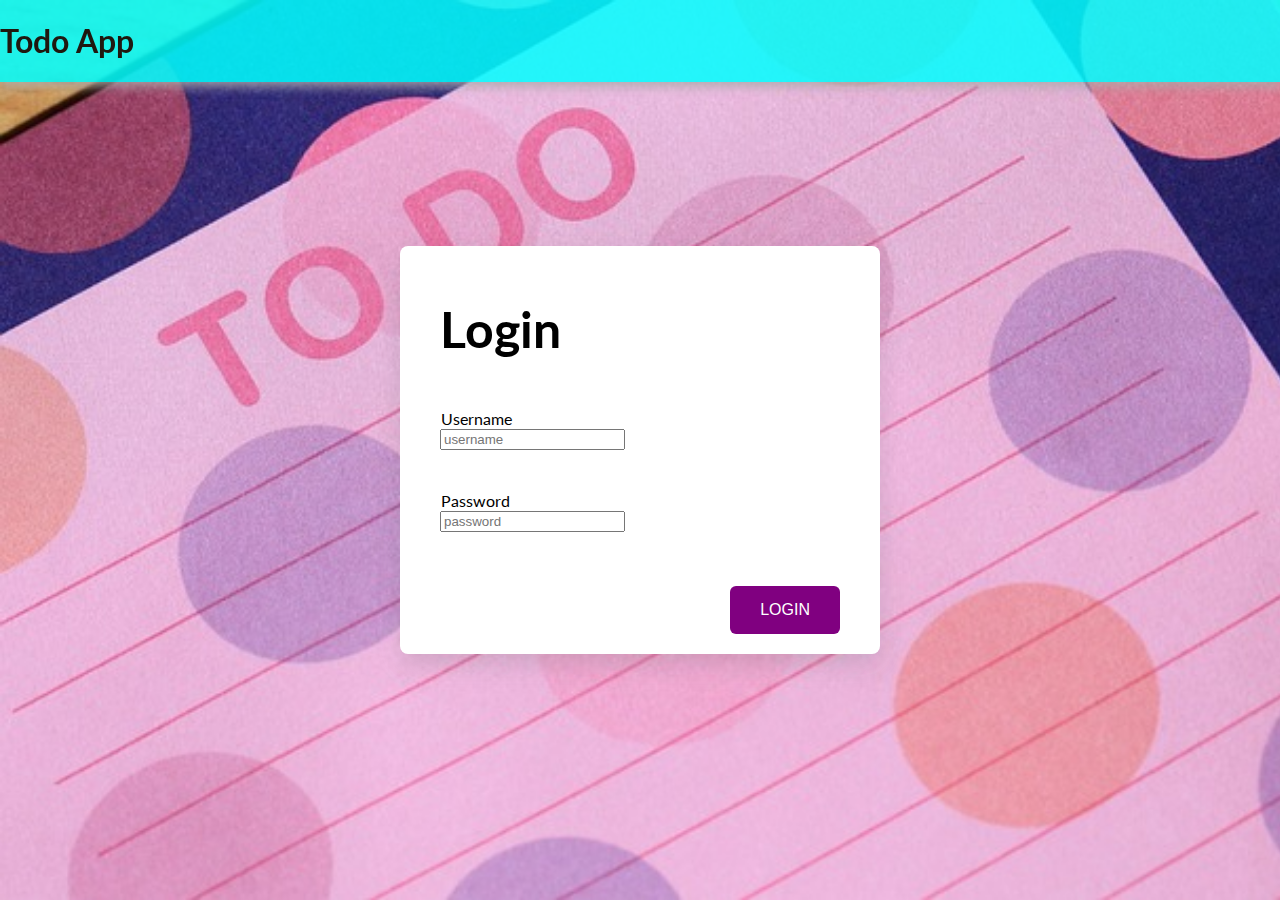
<file: index.html>
<!DOCTYPE html>
<html lang="en">
<head>
    <meta charset="UTF-8">
    <meta name="viewport" content="width=device-width, initial-scale=1.0">
    <title>Login</title>
    <link rel="stylesheet" href="logstyle.css">
</head>
<body>
    <nav class="navbar">
        <div class="navbar-container container">
            <div class="hamburger-lines">
                <span class="line line1"></span>
                <span class="line line2"></span>
                <span class="line line3"></span>
            </div>
            <h1 class="logo">Todo App</h1>
        </div>
    </nav>
    <div class="signupFrm">
        <form action="#" class="form">
          <h1 class="title">Login</h1>
    
          <div class="inputContainer">
            <label for="" class="label">Username</label><br>
            <input type="text" class="input" placeholder="username" id="user">
            <span id="error1"></span>
          </div>
          <div class="inputContainer">
            <label for="" class="label">Password</label><br>
            <input type="password" class="input" id="password" placeholder="password"><br>
            <span id="error2"></span>
          </div>
          <button type="submit" class="submitBtn" value="login" id="btn1">LOGIN</button>
        </form>
      </div>
        <script src="login.js"></script>
</body>
</html>
</file>
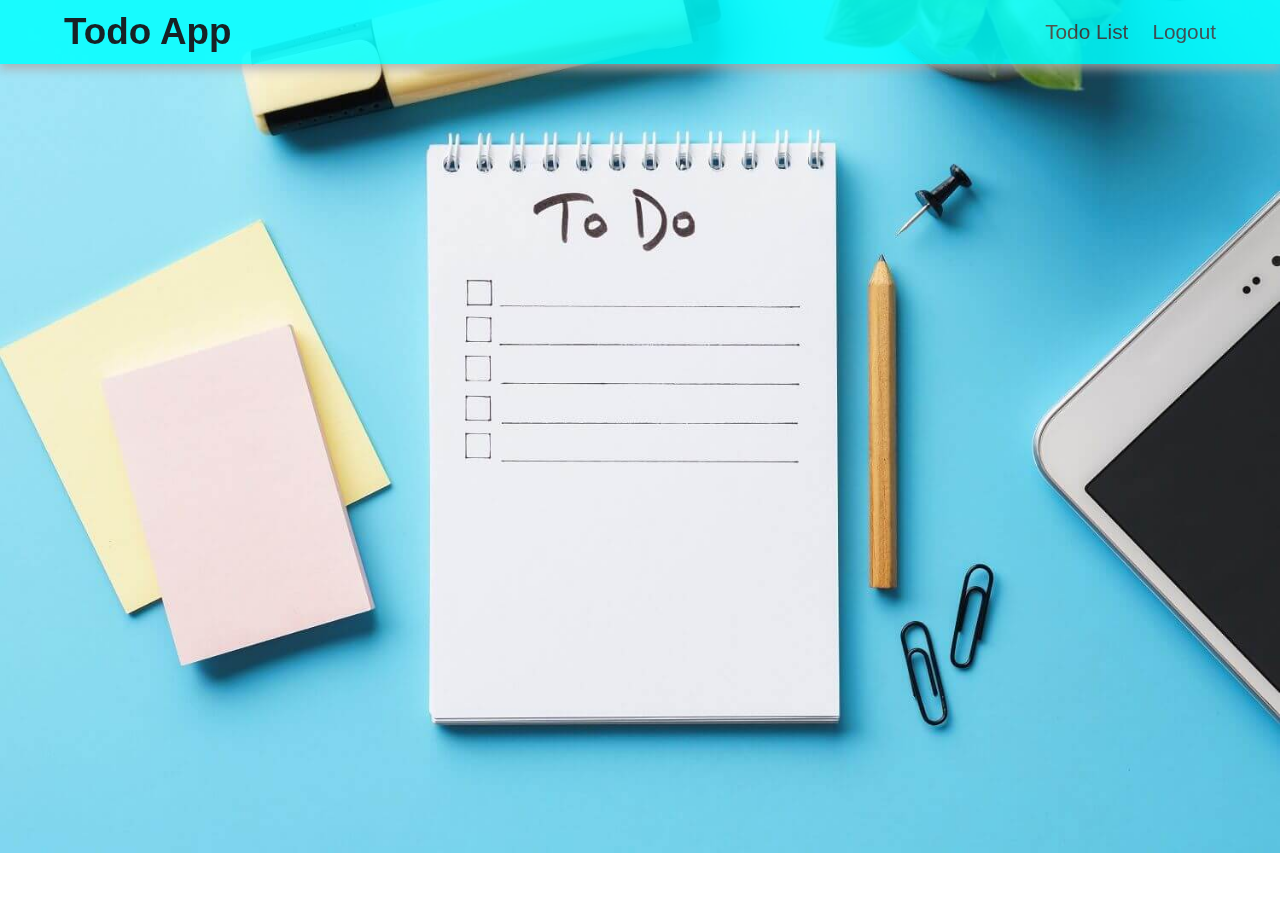
<file: home.html>
<!DOCTYPE html>
<html lang="en">
<head>
    <meta charset="UTF-8">
    <meta name="viewport" content="width=device-width, initial-scale=1.0">
    <title>Index</title>
    <link rel="stylesheet" href="style1.css">
</head>
<body>
    <nav class="navbar">
        <div class="navbar-container container">
            <div class="hamburger-lines">
                <span class="line line1"></span>
                <span class="line line2"></span>
                <span class="line line3"></span>
            </div>
            <ul class="menu-items">
                <li><a href="todoo.html">Todo List</a></li>
                <li><a href="index.html">Logout</a></li>
            </ul>
            <h1 class="logo">Todo App</h1>
        </div>
    </nav>
    
</body>
</html>
</file>
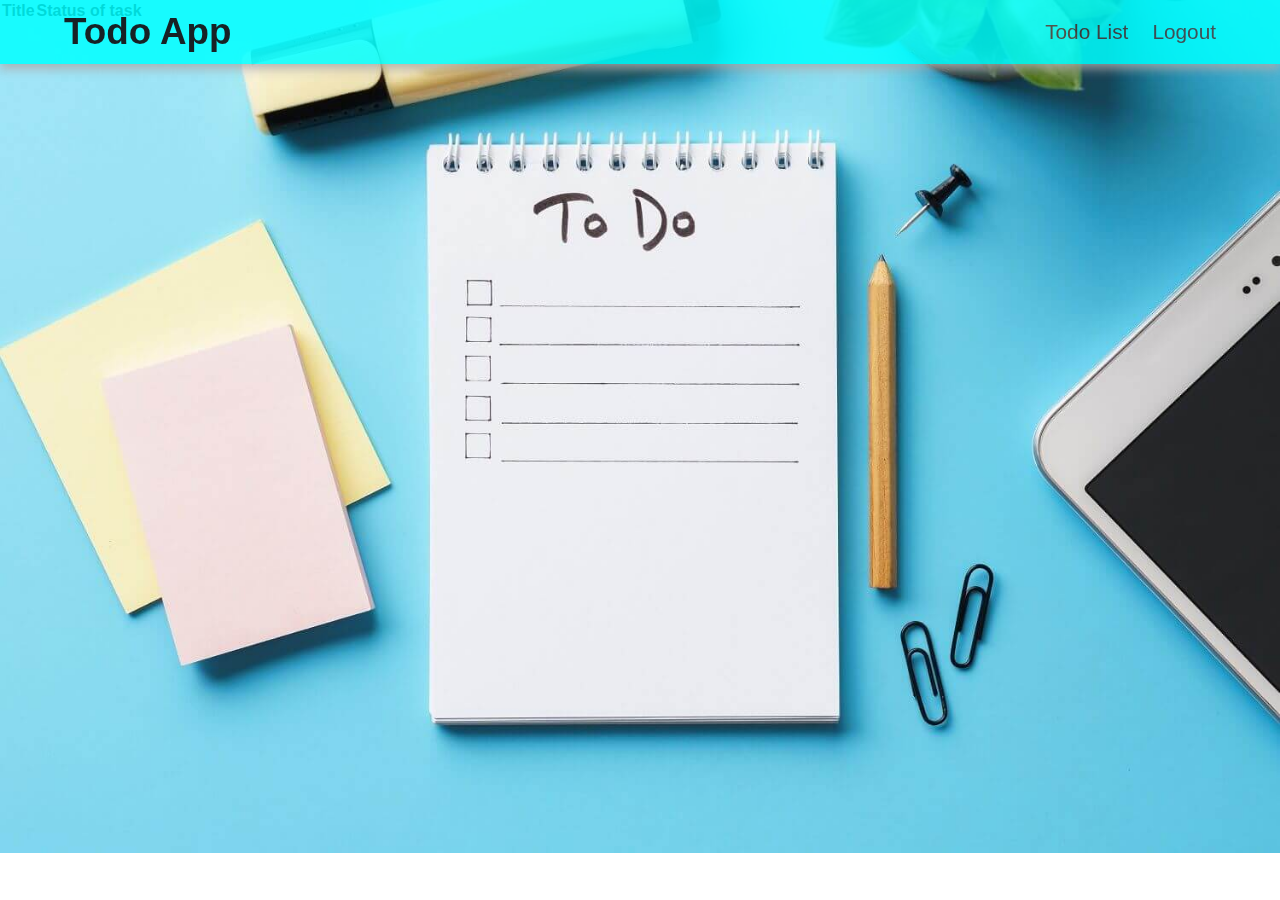
<file: todoo.html>
<!DOCTYPE html>
<html>
<head>
    <title>API Data to Table</title>
    <link rel="stylesheet" href="style1.css">
    <link href="https://cdn.jsdelivr.net/npm/bootstrap@5.3.2/dist/css/bootstrap.min.css" rel="stylesheet" integrity="sha384-T3c6CoIi6uLrA9TneNEoa7RxnatzjcDSCmG1MXxSR1GAsXEV/Dwwykc2MPK8M2HN" crossorigin="anonymous">
</head>
<body>
    <nav class="navbar">
        <div class="navbar-container container">
            <div class="hamburger-lines">
                <span class="line line1"></span>
                <span class="line line2"></span>
                <span class="line line3"></span>
            </div>
            <ul class="menu-items">
                <li><a href="todoo.html">Todo List</a></li>
                <li><a href="index.html">Logout</a></li>
            </ul>
            <h1 class="logo">Todo App</h1>
        </div>
    </nav>
    <table class="table table-bordered border-primary">
        <thead>
            <tr>
                <th>Title</th>
                <th>Status of task</th>
            </tr>
        </thead>
        <tbody id="data-body">
        </tbody>
    </table>
<script src="todolist.js"></script>
<script src="https://cdn.jsdelivr.net/npm/bootstrap@5.3.2/dist/js/bootstrap.bundle.min.js" integrity="sha384-C6RzsynM9kWDrMNeT87bh95OGNyZPhcTNXj1NW7RuBCsyN/o0jlpcV8Qyq46cDfL" crossorigin="anonymous"></script>

</body>
</html>
</file>
<file: logstyle.css>
@import url('https://fonts.googleapis.com/css2?family=Lato&display=swap');

/* Get rid of all default margins/paddings. Set typeface */
body {
  box-sizing: border-box;
  margin: 0;
  padding: 0;
  background: url("list-2522751_640.jpg");
  font-family: "lato", sans-serif;
  background-repeat: no-repeat;
  background-size: cover;
}
.signupFrm {
    display: flex;
    justify-content: center;
    align-items: center;
    height: 100vh;
  }
  form {
    background-color: white;
    width: 400px;
    border-radius: 8px;
    padding: 20px 40px;
    box-shadow: 0 10px 25px rgba(92, 99, 105, .2);
  }
  
  .title {
    font-size: 50px;
    margin-bottom: 50px;
  }
  .inputContainer {
    position: relative;
    height: 45px;
    width: 90%;
    margin-bottom: 17px;
  }
  .inputContainer {
    position: relative;
    height: 65px;
    width: 90%;
    margin-bottom: 17px;
  }
  .label {
    position: left;
    top: -18px;
    left: 12px;
    padding: 0 1px;
    background-color: white;
    color: black;
    font-size: 16px;
    transition: 0.5s;
    z-index: 0;
  }
  .submitBtn {
    display: block;
    margin-left: auto;
    padding: 15px 30px;
    border: none;
    background-color: purple;
    color: white;
    border-radius: 6px;
    cursor: pointer;
    font-size: 16px;
    margin-top: 30px;
  }
  
  .submitBtn:hover {
    background-color: #9867C5;
    transform: translateY(-2px);
  }
  .navbar{
    box-shadow: 0px 5px 10px 0px #aaa;
    position: fixed;
    width: 100%;
    background: aqua;
    color: #000;
    opacity: 0.85;
    z-index: 100;
}
</file>
<file: style1.css>
*,
*::after,
*::before{
    box-sizing: border-box;
    padding: 0;
    margin: 0;
}

.html{
    font-size: 62.5%;
}

.navbar input[type="checkbox"],
.navbar .hamburger-lines{
    display: none;
}
body {
    box-sizing: border-box;
    margin: 0;
    padding: 0;
    background: url("img2.jpeg");
    font-family: "lato", sans-serif;
    background-repeat: no-repeat;
    background-size: cover;
  }

.container{
    max-width: 1200px;
    width: 90%;
    margin: auto;
}

.navbar{
    box-shadow: 0px 5px 10px 0px #aaa;
    position: fixed;
    width: 100%;
    background: aqua;
    color: #000;
    opacity: 0.85;
    z-index: 100;
}

.navbar-container{
    display: flex;
    justify-content: space-between;
    height: 64px;
    align-items: center;
}

.menu-items{
    order: 2;
    display: flex;
}
.logo{
    order: 1;
    font-size: 2.3rem;
}

.menu-items li{
    list-style: none;
    margin-left: 1.5rem;
    font-size: 1.3rem;
}

.navbar a{
    color: #444;
    text-decoration: none;
    font-weight: 500;
    transition: color 0.3s ease-in-out;
}

.navbar a:hover{
    color: black;
}

@media (max-width: 768px){
    .navbar{
        opacity: 0.95;
    }

    .navbar-container input[type="checkbox"],
    .navbar-container .hamburger-lines{
        display: block;
    }

    .navbar-container{
        display: block;
        position: relative;
        height: 64px;
    }

    .navbar-container input[type="checkbox"]{
        position: absolute;
        display: block;
        height: 32px;
        width: 30px;
        top: 20px;
        left: 20px;
        z-index: 5;
        opacity: 0;
        cursor: pointer;
    }

    .navbar-container .hamburger-lines{
        display: block;
        height: 28px;
        width: 35px;
        position: absolute;
        top: 20px;
        left: 20px;
        z-index: 2;
        display: flex;
        flex-direction: column;
        justify-content: space-between;
    }

    .navbar-container .hamburger-lines .line{
        display: block;
        height: 4px;
        width: 100%;
        border-radius: 10px;
        background: #333;
    }
    
    .navbar-container .hamburger-lines .line1{
        transform-origin: 0% 0%;
        transition: transform 0.3s ease-in-out;
    }

    .navbar-container .hamburger-lines .line2{
        transition: transform 0.2s ease-in-out;
    }

    .navbar-container .hamburger-lines .line3{
        transform-origin: 0% 100%;
        transition: transform 0.3s ease-in-out;
    }

    .navbar .menu-items{
        padding-top: 100px;
        background: #fff;
        height: 100vh;
        max-width: 300px;
        transform: translate(-150%);
        display: flex;
        flex-direction: column;
        margin-left: -40px;
        padding-left: 40px;
        transition: transform 0.5s ease-in-out;
        box-shadow:  5px 0px 10px 0px #aaa;
        overflow: scroll;
    }

    .navbar .menu-items li{
        margin-bottom: 1.8rem;
        font-size: 1.1rem;
        font-weight: 500;
    }

    .logo{
        position: absolute;
        top: 10px;
        right: 15px;
        font-size: 2.5rem;
    }

    .navbar-container input[type="checkbox"]:checked ~ .menu-items{
        transform: translateX(0);
    }

    .navbar-container input[type="checkbox"]:checked ~ .hamburger-lines .line1{
        transform: rotate(45deg);
    }

    .navbar-container input[type="checkbox"]:checked ~ .hamburger-lines .line2{
        transform: scaleY(0);
    }

    .navbar-container input[type="checkbox"]:checked ~ .hamburger-lines .line3{
        transform: rotate(-45deg);
    }

}

@media (max-width: 500px){
    .navbar-container input[type="checkbox"]:checked ~ .logo{
        display: none;
    }
}
</file>
